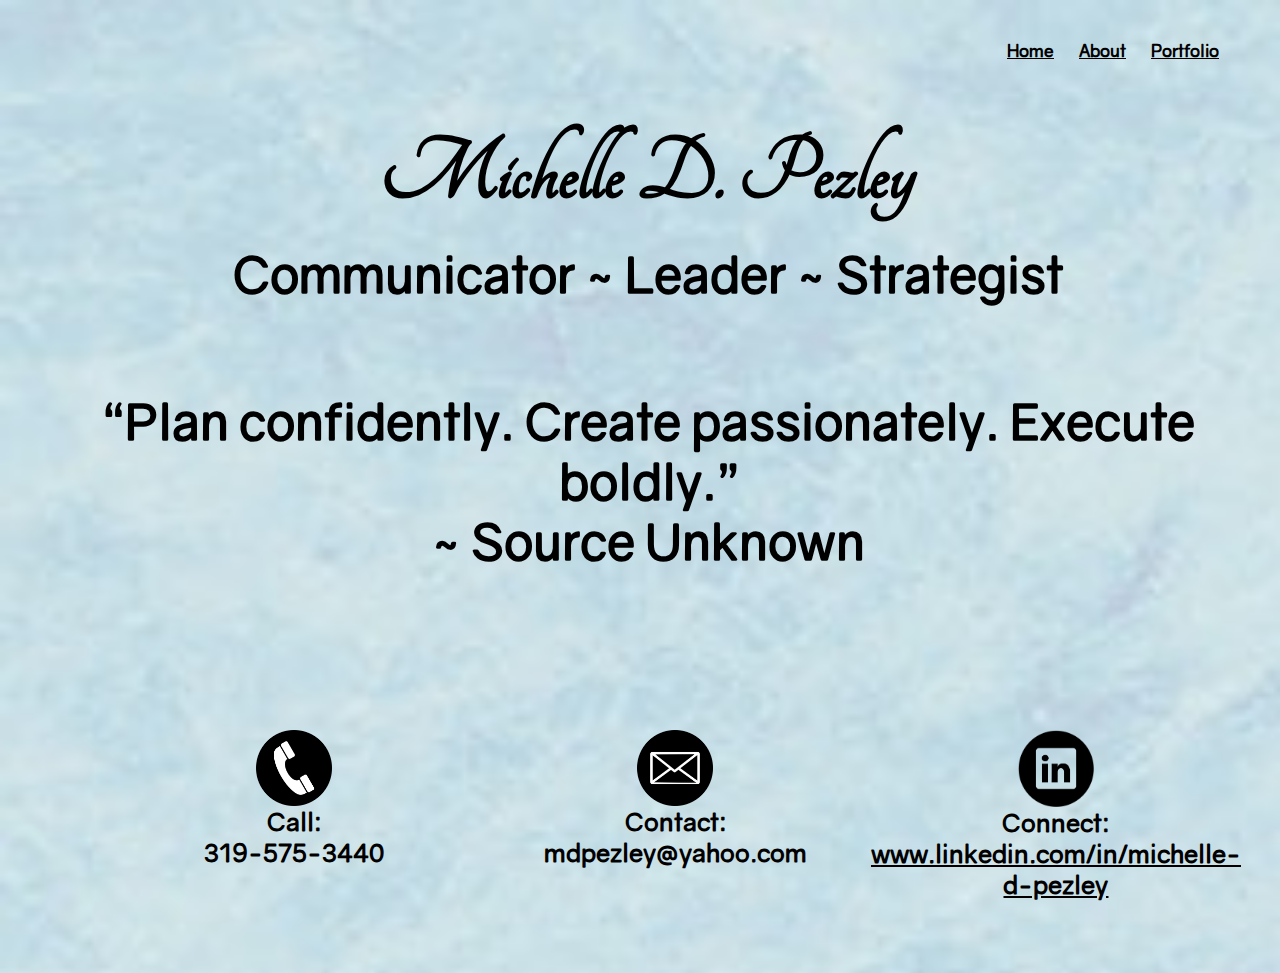
<file: index.html>
<!DOCTYPE html>
<html>
	<head>
		<meta name="viewport" content="width=device-width, initial-scale=1.0">
		<meta charset="utf-8">
		<link href="styles.css" rel="stylesheet">
		<title>Michelle D. Pezley</title>	
	</head>
	<body>
		<header>
			<h6>
				<a href="index.html" >Home</a> &emsp;
				<a href="about.html" >About</a> &emsp;
				<a href="portfolio.html" >Portfolio</a> &emsp;
			</h6>	
			<h1>
				<p>Michelle D. Pezley</p>
			</h1>
			<h2>
				<p> Communicator ~ Leader ~ Strategist </p>
			</h2>
		</header>
		<main>
			<h2>
				<p>“Plan confidently. Create passionately. Execute boldly.” <br> ~ Source Unknown </p>
			</h2>
			<h3>							
				<div class="contact">
					<div class="section1">
						<img src="phone.png"width="100" height="100" alt"IN" class="set2">
						<p>Call: </p>
						<p>319-575-3440</p>
					</div>
					<div class="section2">
						<img src="email.png" width="100" height="100" alt"IN" class="set2"> 
						<p>Contact: </p>
						<p> mdpezley@yahoo.com</p>
					</div>
					<div class="section3">
						<img src="linked.png" width="100" height="100" alt"IN" class="set2"> 
						<p> Connect: </p>
						<p><a href="https://www.linkedin.com/in/michelle-d-pezley" target="_blank">www.linkedin.com/in/michelle-d-pezley </a></p>
					</div>
				</div>
			</h3>
		</main>
	</body>
</html>
</file>
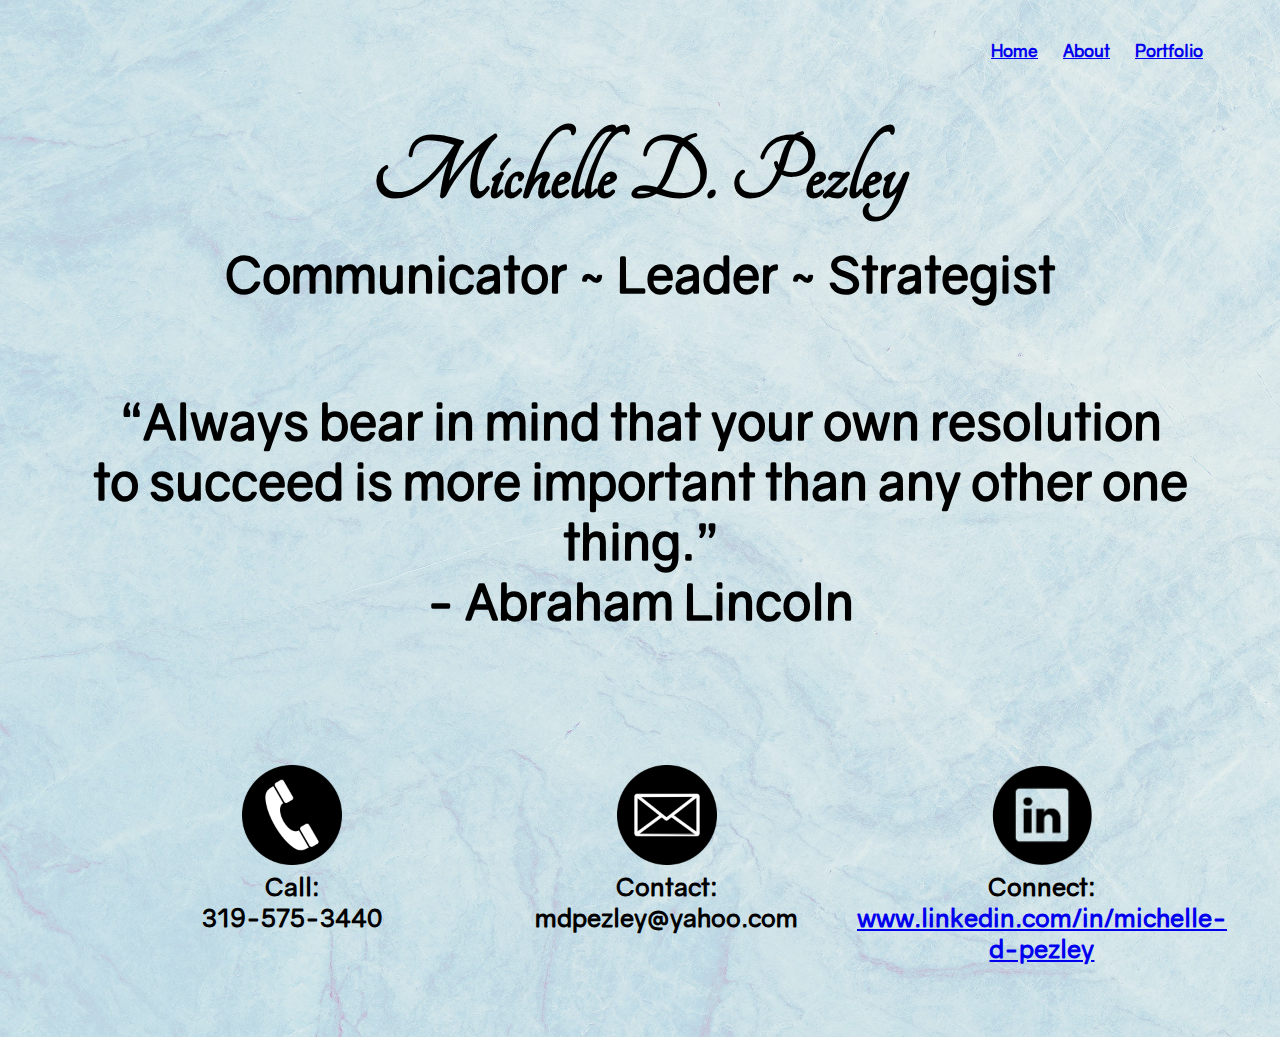
<file: New folder (2)/index.html>
<!DOCTYPE html>
<html>
	<head>
		<meta name="viewport" content="width=device-width, initial-scale=1.0">
		<meta charset="utf-8">
		<link href="styles.css" rel="stylesheet">
		<title>Michelle D. Pezley</title>	
	</head>
	<body>
		<header>
			<h6>
				<a href="index.html" >Home</a> &emsp;
				<a href="about.html" >About</a> &emsp;
				<a href="portfolio.html" >Portfolio</a> &emsp;
			</h6>	
			<h1>
				<p>Michelle D. Pezley</p>
			</h1>
			<h2>
				<p> Communicator ~ Leader ~ Strategist </p>
			</h2>
		</header>
		<main>
			<h2>
				<p>“Always bear in mind that your own resolution <br> to succeed is more important than any other one thing.” <br> - Abraham Lincoln </p>
			</h2>
			<h3>							
				<div class="contact">
					<div class="section1">
						<img src="phone.png"width="100" height="100" slt"IN">
						<p>Call: </p>
						<p>319-575-3440</p>
					</div>
					<div class="section2">
						<img src="email.png" width="100" height="100" slt"IN"> 
						<p>Contact: </p>
						<p> mdpezley@yahoo.com</p>
					</div>
					<div class="section3">
						<img src="linked.png" width="100" height="100" slt"IN"> 
						<p> Connect: </p>
						<p><a href="https://www.linkedin.com/in/michelle-d-pezley" target="_blank">www.linkedin.com/in/michelle-d-pezley </a></p>
					</div>
				</div>
			</h3>
		</main>
	</body>
</html>
</file>
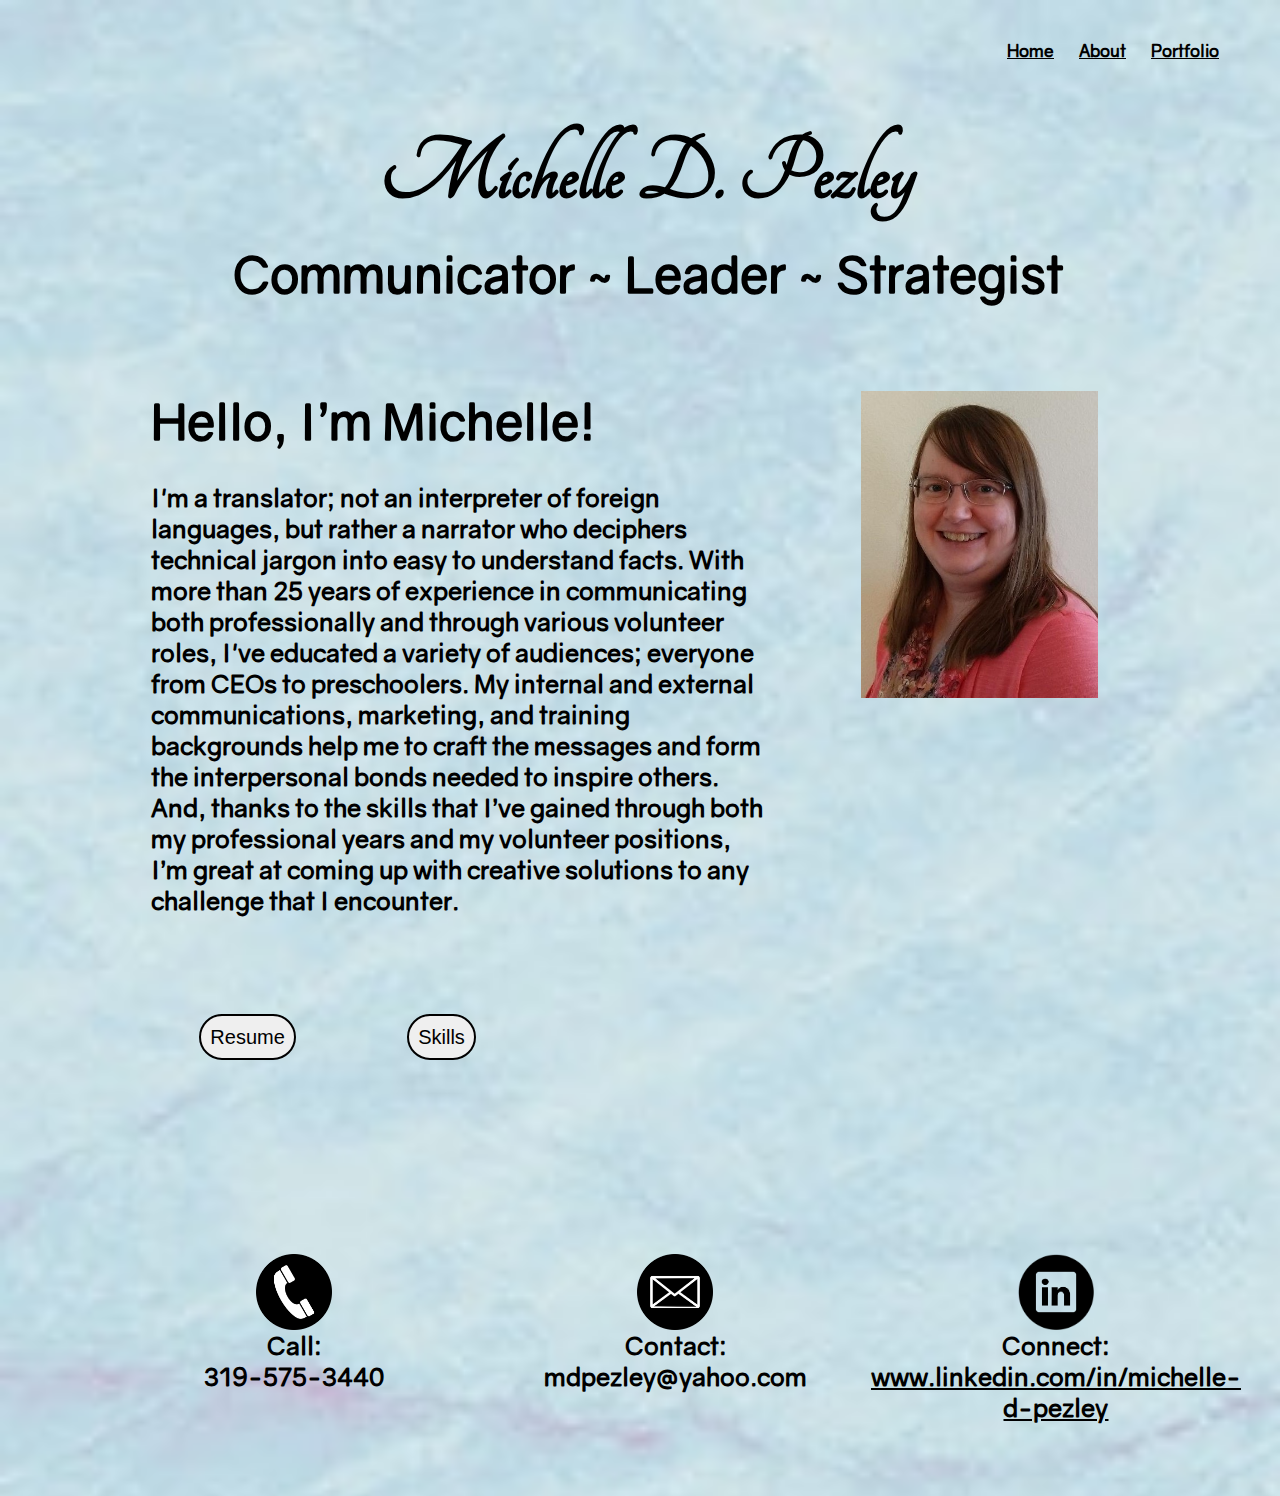
<file: about.html>
<!DOCTYPE html>
<html>
	<head>
		<meta name="viewport" content="width=device-width, initial-scale=1.0">
		<meta charset="utf-8">
		<link href="styles.css" rel="stylesheet">
		<title>Michelle D. Pezley About</title>
		
	</head>
	<body>
		<header>
			<h6>
			<a href="index.html" >Home</a> &emsp;
			<a href="about.html" >About</a> &emsp;
			<a href="portfolio.html" >Portfolio</a> &emsp;
			</h6>	
		<h1>
			<p>Michelle D. Pezley	</p>
		</h1>
		<h2>
			<p> Communicator ~ Leader ~ Strategist </p>
		</h2>
		</header>
		<main>
		<h5>
			<div class="contact2">
				<div class="section5">
					<h4>
						<p>Hello, I’m Michelle! </p> 
					</h4>
					<p> <br> I'm a translator; not an interpreter of foreign languages, but rather a narrator who deciphers technical jargon into easy to understand facts.  With more than 25 years of experience in communicating both professionally and through various volunteer roles, I've educated a variety of audiences; everyone from CEOs to preschoolers.  My internal and external communications, marketing, and training backgrounds help me to craft the messages and form the interpersonal bonds needed to inspire others.  And, thanks to the skills that I’ve gained through both my professional years and my volunteer positions, I’m great at coming up with creative solutions to any challenge that I encounter. </p>
					<br> 
					<div class="contact4">
						<div class="section8">
							<a href="resume.pdf" target="_blank"><button>Resume </button> </a>
							<br> <br>
						</div>
						<div class="section9">
							<a href="Skills.pdf" target="_blank"><button>Skills </button> </a>
						</div>
					</div>
				</div>
					<div class="section7">
						<img src="Michelle Pezley Photo.jpg" width="450"> 
					</div>
			</div>
		</h5>
		<h3>				
			<div class="contact">
				<div class="section1">
					<img src="phone.png"width="100" height="100" alt"IN" class="set2">
					<p>Call: </p>
					<p>319-575-3440</p>
				</div>
				<div class="section2">
					<img src="email.png" width="100" height="100" alt"IN" class="set2"> 
					<p>Contact: </p>
					<p> mdpezley@yahoo.com</p>
				</div>
				<div class="section3">
					<img src="linked.png" width="100" height="100" alt"IN" class="set2"> 
					<p> Connect: </p>
					<p><a href="https://www.linkedin.com/in/michelle-d-pezley" target="_blank">www.linkedin.com/in/michelle-d-pezley </a></p>
				</div>
			</div>
		</h3>
		</main>
	</body>
</html>
</file>
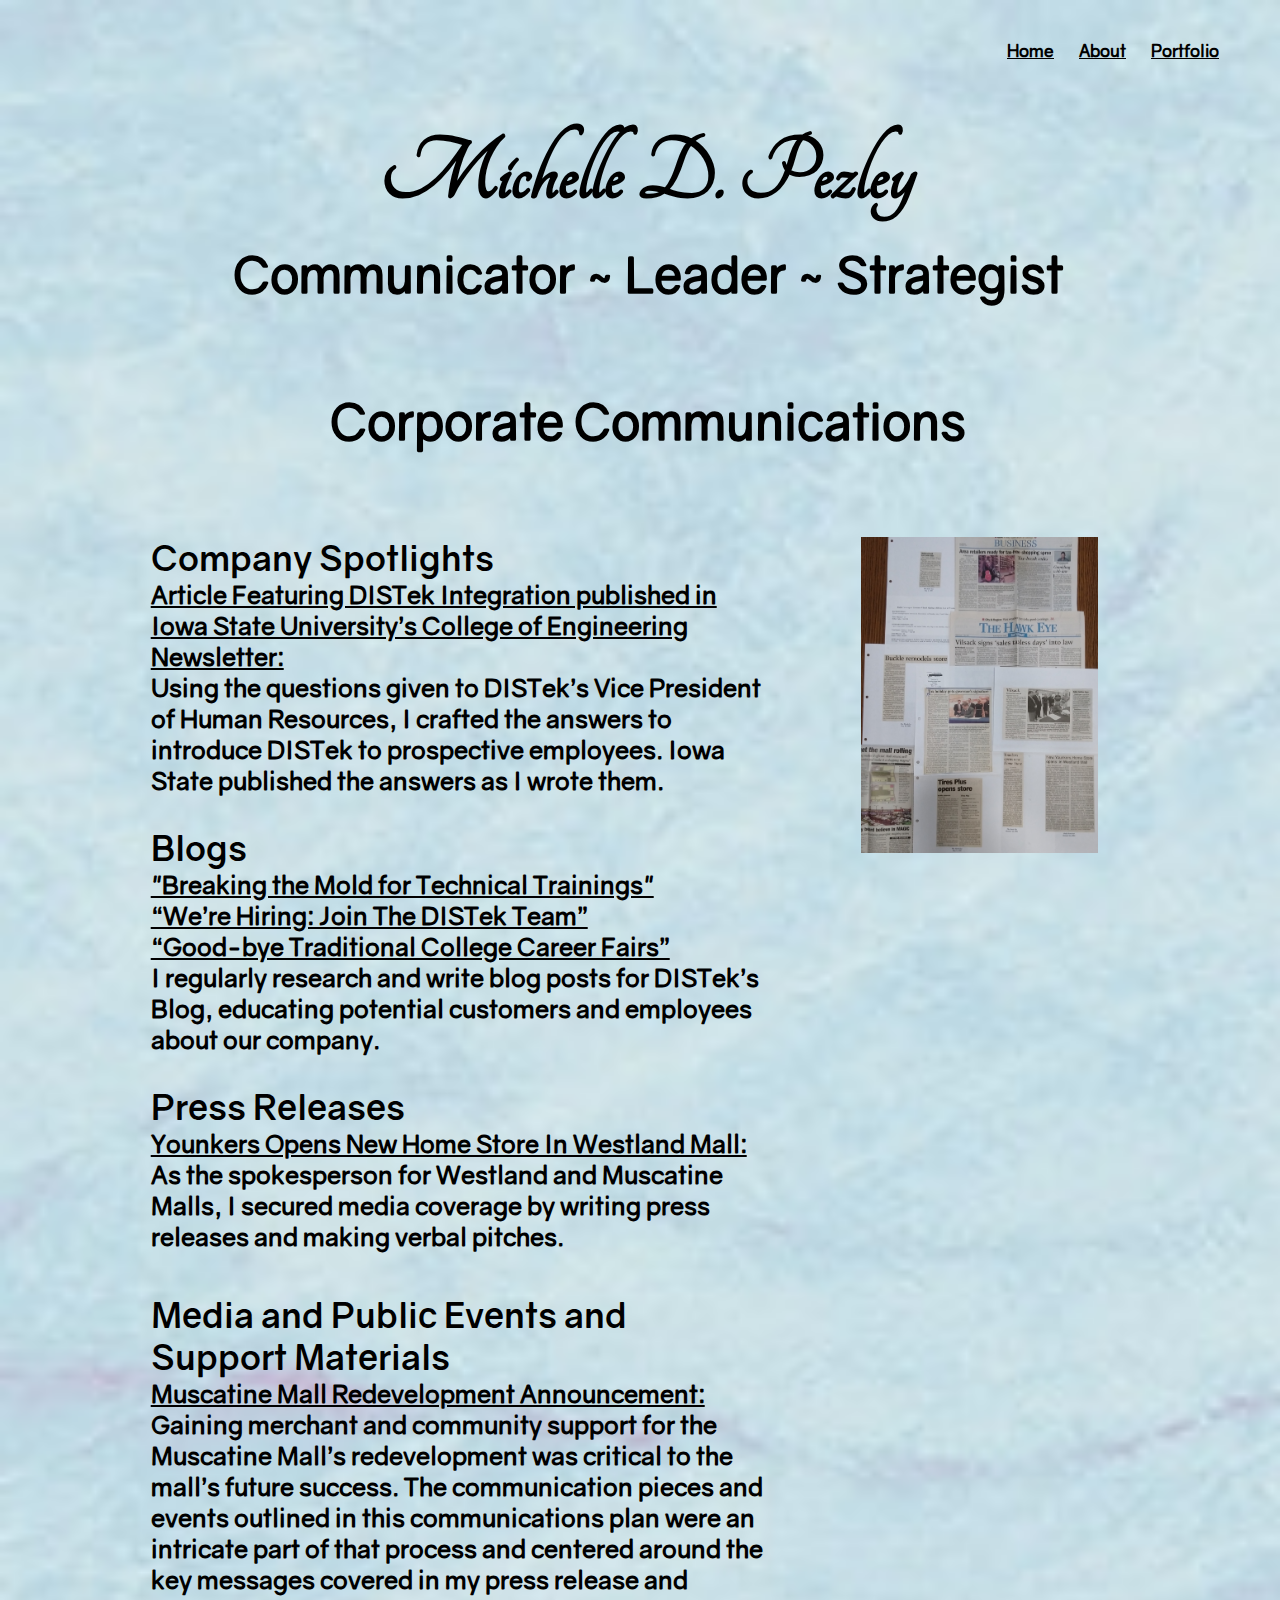
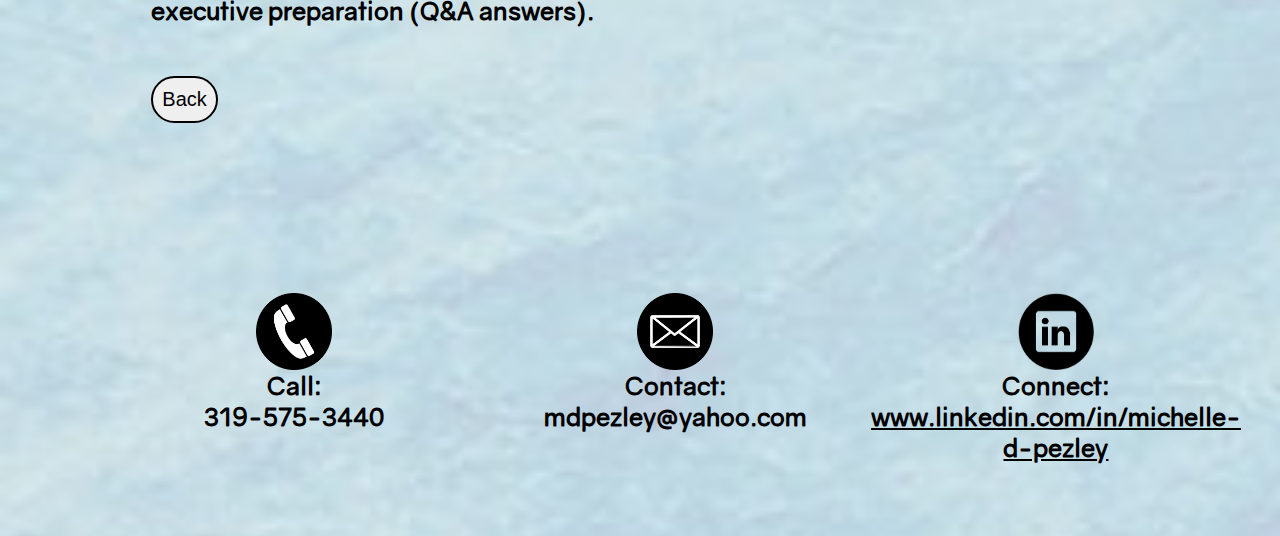
<file: corporate.html>
<!DOCTYPE html>
<html>
	<head>
		<meta name="viewport" content="width=device-width, initial-scale=1.0">
		<meta charset="utf-8">
		<link href="styles.css" rel="stylesheet">
		<title>Michelle D. Pezley</title>
	</head>
	<body>
		<header>
			<h6>
				<a href="index.html" >Home</a> &emsp;
				<a href="about.html" >About</a> &emsp;
				<a href="portfolio.html" >Portfolio</a> &emsp;
			</h6>	
		<h1>
			<p>Michelle D. Pezley	</p>
		</h1>
		<h2>
			<p> Communicator ~ Leader ~ Strategist </p>
		</h2>
		</header>
		<main>
							
			<h2>
				<p>Corporate Communications</p> 
			</h2>	
			<div class="contact2">
			<div class="section5">
			<h5> 
				<span class="note2">
					Company Spotlights
				</span>
				<p><a href="article for Iowa State.pdf" target="_blank"> Article Featuring DISTek Integration published in Iowa State University’s College of Engineering Newsletter: </a> <p>
				Using the questions given to DISTek’s Vice President of Human Resources, I crafted the answers to introduce DISTek to prospective employees.  Iowa State published the answers as I wrote them.
				<p><br>
				<span class="note2">
					Blogs
				</span>
				<p><a href="https://www.distek.com/blog/distek-u-110/" target="_blank">"Breaking the Mold for Technical Trainings"</a>
				<p>
				<a href="https://www.distek.com/blog/were-hiring/" target="_blank">“We’re Hiring: Join The DISTek Team”</a> <p>
				<a href="https://www.distek.com/blog/virtual-career-fairs/" target="_blank">“Good-bye Traditional College Career Fairs”</a> <p>
				I regularly research and write blog posts for DISTek’s Blog, educating potential customers and employees about our company.		
				<p><br>
				<span class="note2">
					Press Releases
				</span>
				<p><a href="Younkers.pdf" target="_blank">Younkers Opens New Home Store In Westland Mall:</a><br>
				As the spokesperson for Westland and Muscatine Malls, I secured media coverage by writing press releases and making verbal pitches.		
				<p>
				<span class="note2">
					<br>Media and Public Events and Support Materials
				</span>
				<p><a href="mall redevelopment announcement.pdf" target="_blank">Muscatine Mall Redevelopment Announcement:</a>
				<p>Gaining merchant and community support for the Muscatine Mall’s redevelopment was critical to the mall’s future success.  The communication pieces and events outlined in this communications plan were an intricate part of that process and centered around the key messages covered in my press release and executive preparation (Q&A answers).
				<p><br><a href="portfolio.html" ><button>Back </button></a>	 
				</p><br> 
			</h5>
			</div>
				<div class="section7">
					<img src="Corporate Communications 1.jpg" width="450" alt="IN"> 
				</div>
			</div>
		<h3>		
			<div class="contact">
				<div class="section1">
					<img src="phone.png"width="100" height="100" alt"IN" class="set2">
					<p>Call: </p>
					<p>319-575-3440</p>
				</div>
				<div class="section2">
					<img src="email.png" width="100" height="100" alt"IN" class="set2"> 
					<p>Contact: </p>
					<p> mdpezley@yahoo.com</p>
				</div>
				<div class="section3">
					<img src="linked.png" width="100" height="100" alt"IN" class="set2"> 
					<p> Connect: </p>
					<p><a href="https://www.linkedin.com/in/michelle-d-pezley" target="_blank">www.linkedin.com/in/michelle-d-pezley </a></p>
				</div>
			</div>
		</h3>
		</main>
	</body>
</html>
</file>
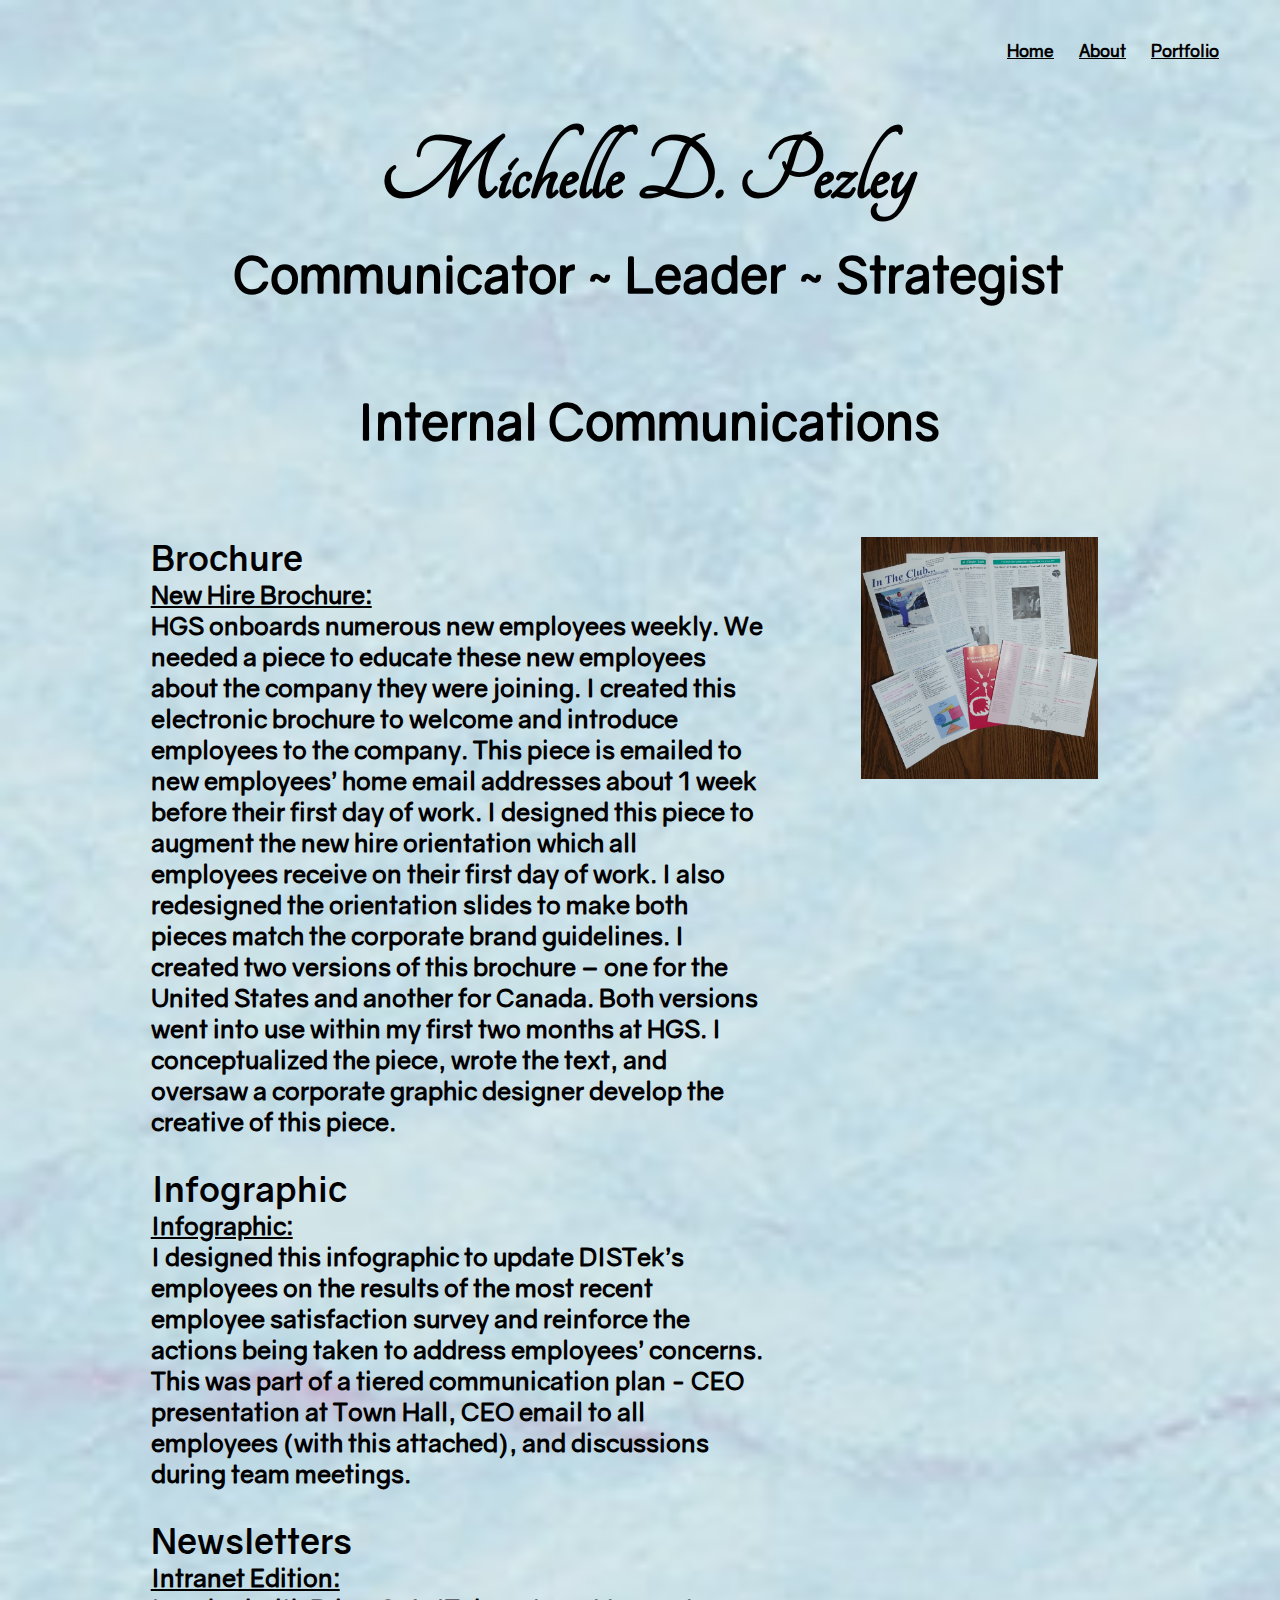
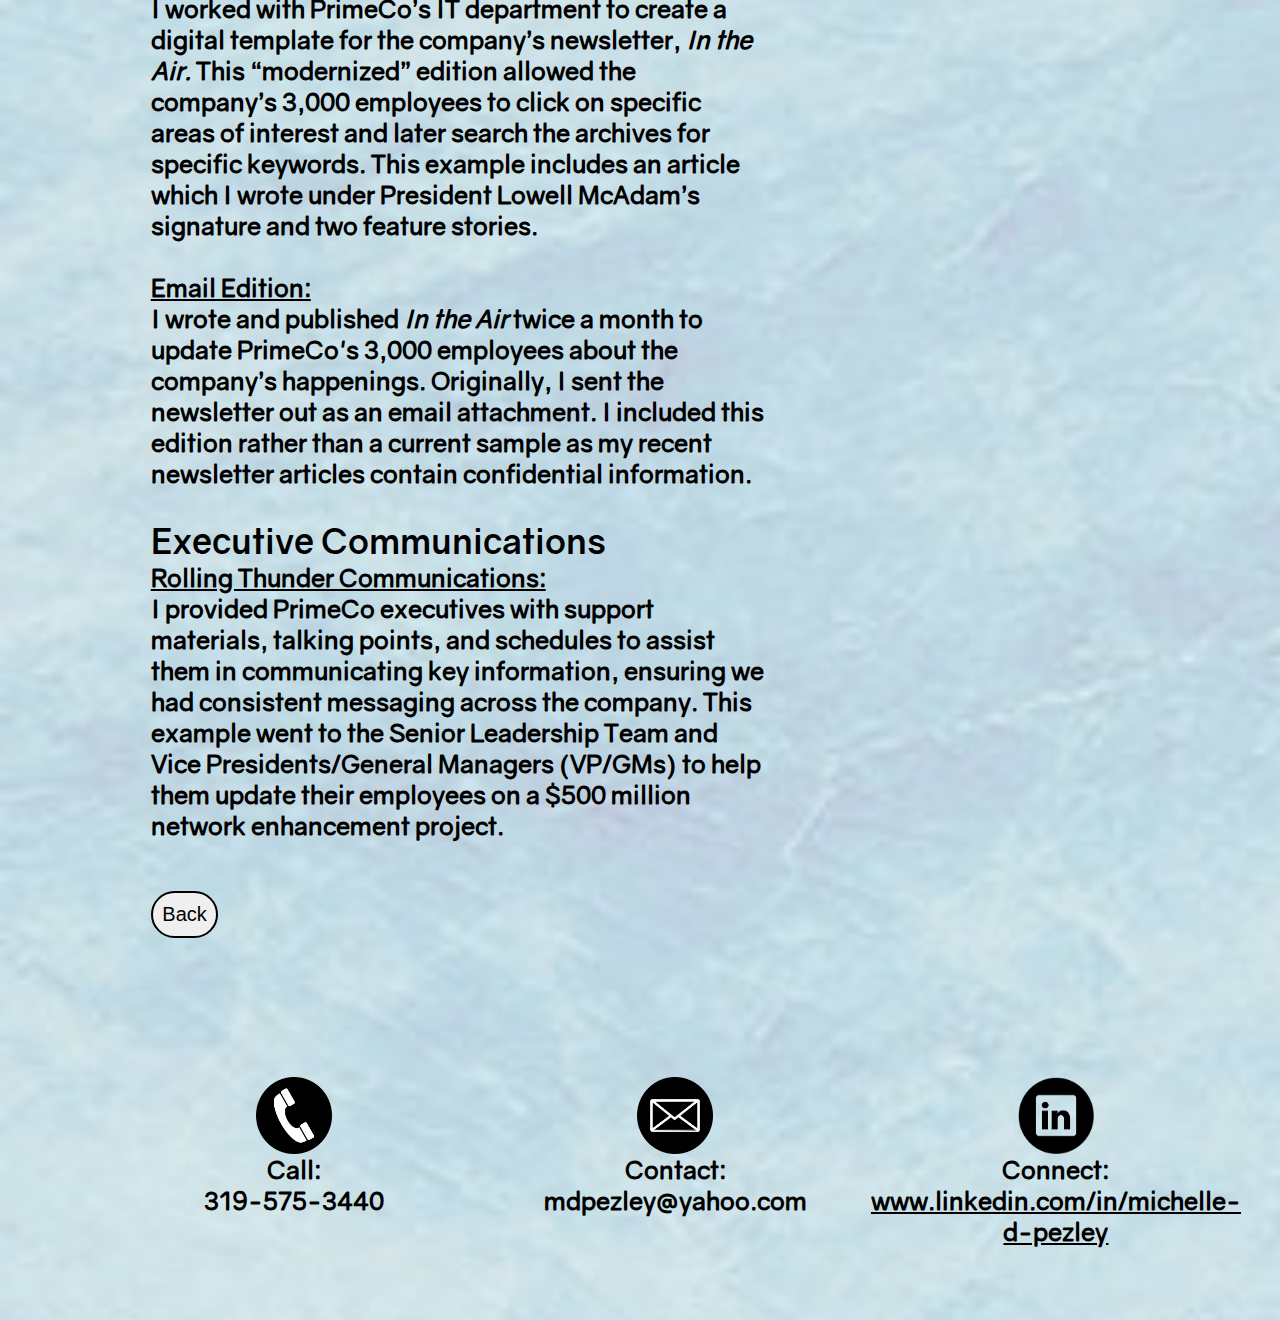
<file: internal.html>
<!DOCTYPE html>
<html>
	<head>
		<meta name="viewport" content="width=device-width, initial-scale=1.0">
		<meta charset="utf-8">
		<link href="styles.css" rel="stylesheet">
		<title>Michelle D. Pezley</title>
	</head>
	<body>
		<header>
			<h6>
				<a href="index.html" >Home</a> &emsp;
				<a href="about.html" >About</a> &emsp;
				<a href="portfolio.html" >Portfolio</a> &emsp;
			</h6>	
			<h1>
				<p>Michelle D. Pezley	</p>
			</h1>
			<h2>
				<p> Communicator ~ Leader ~ Strategist </p>
			</h2>
		</header>
		<main>
			<h2>
				Internal Communications
			</h2>
			<div class="contact2">
			<div class="section5">
			<h5>
				<span class="note2">Brochure</span>
				<p><a href="New Joiner Brochure.pdf" target="_blank">New Hire Brochure:</a><br>
				HGS onboards numerous new employees weekly. We needed a piece to educate these new employees about the company they were joining. I created this electronic brochure to welcome and introduce employees to the company. This piece is emailed to new employees’ home email addresses about 1 week before their first day of work. I designed this piece to augment the new hire orientation which all employees receive on their first day of work. I also redesigned the orientation slides to make both pieces match the corporate brand guidelines. I created two versions of this brochure – one for the United States and another for Canada. Both versions went into use within my first two months at HGS. I conceptualized the piece, wrote the text, and oversaw a corporate graphic designer develop the creative of this piece.</p><br>
				<span class="note2">Infographic</span>
				<p><a href="Infographic.pdf" target="_blank">Infographic:</a><br>
				I designed this infographic to update DISTek’s employees on the results of the most recent employee satisfaction survey and reinforce the actions being taken to address employees’ concerns. This was part of a tiered communication plan - CEO presentation at Town Hall, CEO email to all employees (with this attached), and discussions during team meetings.</p><br>
				<span class="note2">Newsletters</span>
				<br>
				<p><a href="In the Air sample.pdf" target="_blank">Intranet Edition:</a></p><p>
					I worked with PrimeCo’s IT department to create a digital template for the company’s newsletter, <i>In the Air.</i>  This “modernized” edition allowed the company’s 3,000 employees to click on specific areas of interest and later search the archives for specific keywords.  This example includes an article which I wrote under President Lowell McAdam’s signature and two feature stories.
				</p><br>
					<a href="newsletter sample.pdf" target="_blank">Email Edition:</a>  <p> 
					I wrote and published <i>In the Air </i>  twice a month to update PrimeCo's 3,000 employees about the company’s happenings.  Originally, I sent the newsletter out as an email attachment.  I included this edition rather than a current sample as my recent newsletter articles contain confidential information.</p>
					<p><br>
				<span class="note2">
					Executive Communications<br></p>
				</span>
					<a href="Rolling Thunder.pdf" target="_blank">Rolling Thunder Communications:</a> <p>
					I provided PrimeCo executives with support materials, talking points, and schedules to assist them in communicating key information, ensuring we had consistent messaging across the company.  This example went to the Senior Leadership Team and Vice Presidents/General Managers (VP/GMs) to help them update their employees on a $500 million network enhancement project.</p>
				<br><a href="portfolio.html" ><button>Back </button></a>	
			</div>
					<div class="section7">
						<img src="employee comm.jpg" width="450" alt"IN"> 
					</div>
			</div>
			</h5>
			<h3>
				<div class="contact">
					<div class="section1">
						<img src="phone.png"width="100" height="100" alt"IN" class="set2">
						<p>Call: </p>
						<p>319-575-3440</p>
					</div>
					<div class="section2">
						<img src="email.png" width="100" height="100" alt"IN" class="set2"> 
						<p>Contact: </p>
						<p> mdpezley@yahoo.com</p>
					</div>
					<div class="section3">
						<img src="linked.png" width="100" height="100" alt"IN" class="set2"> 
						<p> Connect: </p>
						<p><a href="https://www.linkedin.com/in/michelle-d-pezley" target="_blank">www.linkedin.com/in/michelle-d-pezley </a></p>
					</div>
				</div>
			</h3>
		</main>
	</body>
</html>
</file>
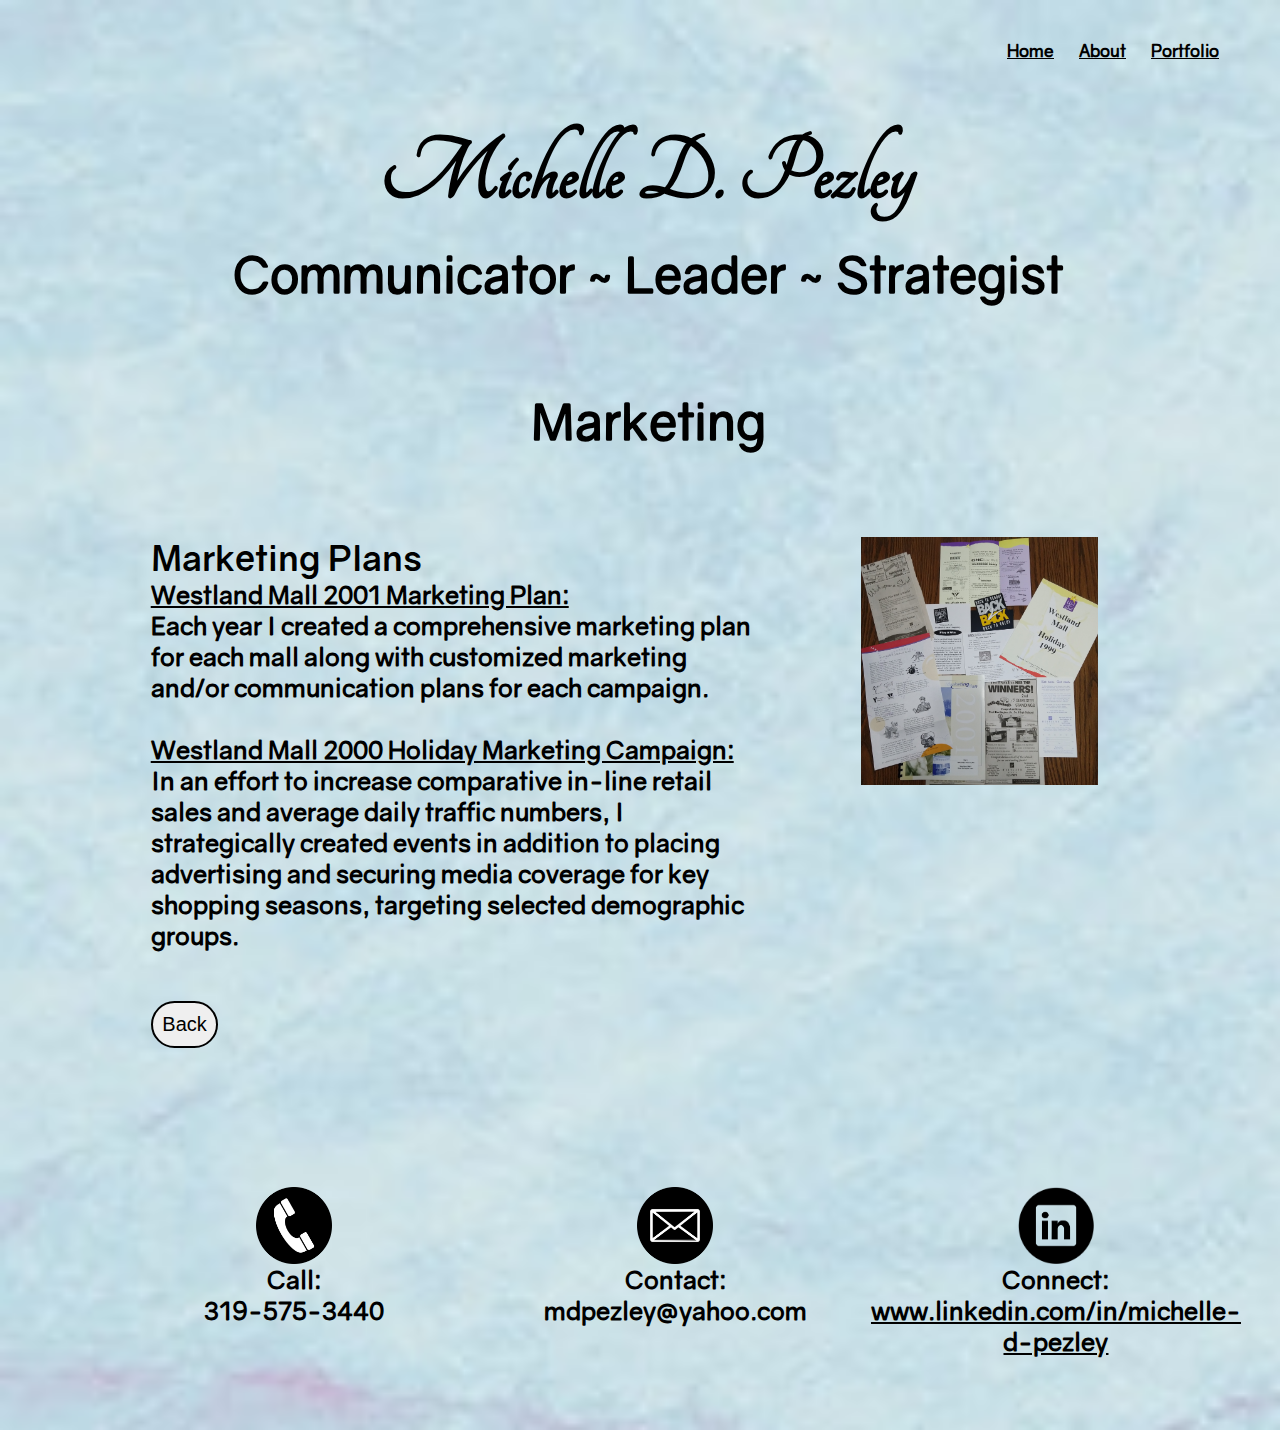
<file: marketing.html>
<!DOCTYPE html>
<html>
	<head>
		<meta name="viewport" content="width=device-width, initial-scale=1.0">
		<meta charset="utf-8">
		<link href="styles.css" rel="stylesheet">
		<title>Michelle D. Pezley</title>
	</head>
	<body>
		<header>
			<h6>
				<a href="index.html" >Home</a> &emsp;
				<a href="about.html" >About</a> &emsp;
				<a href="portfolio.html" >Portfolio</a> &emsp;
			</h6>	
			<h1>
				<p>Michelle D. Pezley	</p>
			</h1>
			<h2>
				<p> Communicator ~ Leader ~ Strategist </p>
			</h2>
		</header>
		<main>
			<h2>
				Marketing
			</h2>
				<div class="contact2">
				<div class="section5">
					<p>
						<h5>
							<span class="note2">
								Marketing Plans
							</span><p>
							<a href="marketing plan.pdf" target="_blank">Westland Mall 2001 Marketing Plan:</a><p> 
							Each year I created a comprehensive marketing plan for each mall along with customized marketing and/or communication plans for each campaign.
							<p><br><a href="Holiday 2000 Marketing Plan.pdf" target="_blank">Westland Mall 2000 Holiday Marketing Campaign:</a><p> 
							In an effort to increase comparative in-line retail sales and average daily traffic numbers, I strategically created events in addition to placing advertising and securing media coverage for key shopping seasons, targeting selected demographic groups.<p>
							<br><a href="portfolio.html" ><button>Back </button></a>
					</p>
						</h5>	
				</div>
					<div class="section7">
						<img src="marketing.jpg" width="450" alt"IN"> 
					</div>
				</div>
		<h3>	
			<div class="contact">
				<div class="section1">
					<img src="phone.png"width="100" height="100" alt"IN" class="set2">
					<p>Call: </p>
					<p>319-575-3440</p>
				</div>
				<div class="section2">
					<img src="email.png" width="100" height="100" alt"IN" class="set2"> 
					<p>Contact: </p>
					<p> mdpezley@yahoo.com</p>
				</div>
				<div class="section3">
					<img src="linked.png" width="100" height="100" alt"IN" class="set2"> 
					<p> Connect: </p>
					<p><a href="https://www.linkedin.com/in/michelle-d-pezley" target="_blank">www.linkedin.com/in/michelle-d-pezley </a></p>
				</div>
			</div>
		</h3>
		</main>
	</body>
</html>
</file>
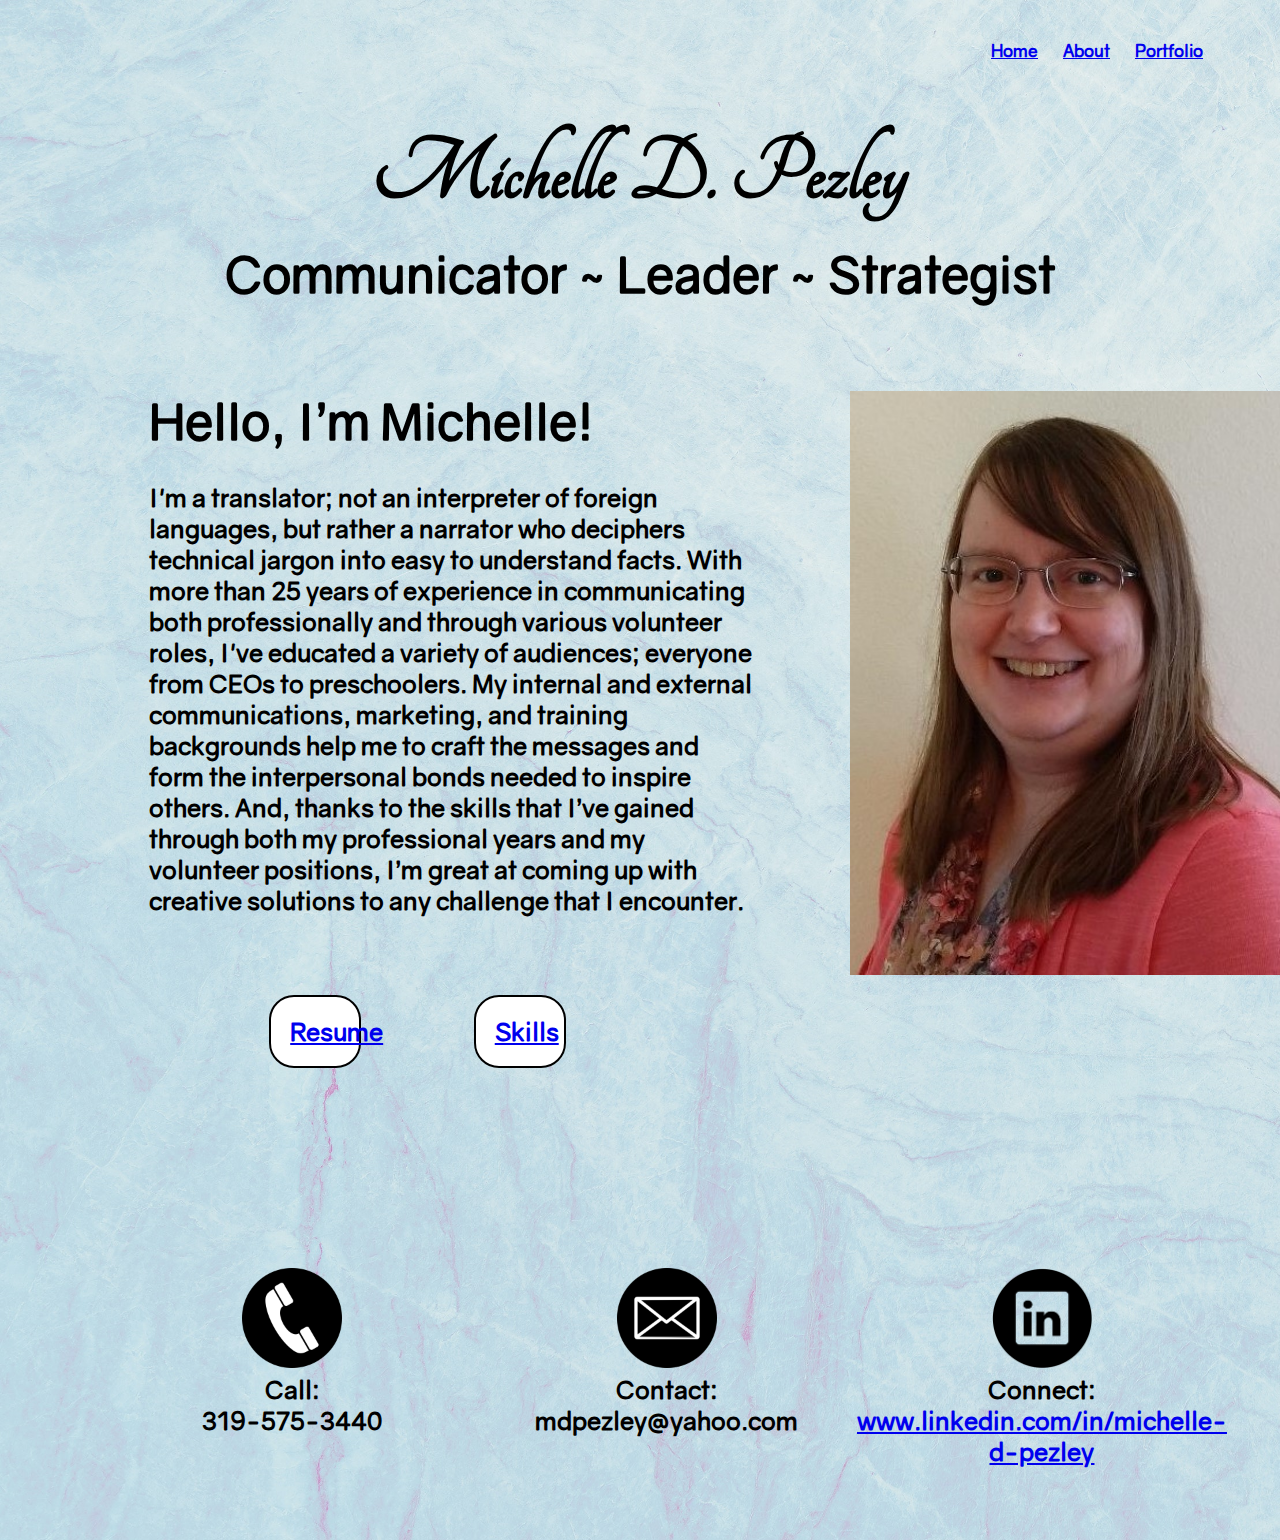
<file: New folder (2)/about.html>
<!DOCTYPE html>
<html>
	<head>
		<meta name="viewport" content="width=device-width, initial-scale=1.0">
		<meta charset="utf-8">
		<link href="styles.css" rel="stylesheet">
		<title>Michelle D. Pezley About</title>
		
	</head>
	<body>
		<header>
			<h6>
			<a href="index.html" >Home</a> &emsp;
			<a href="about.html" >About</a> &emsp;
			<a href="portfolio.html" >Portfolio</a> &emsp;
			</h6>	
		<h1>
			<p>Michelle D. Pezley	</p>
		</h1>
		<h2>
			<p> Communicator ~ Leader ~ Strategist </p>
		</h2>
		</header>
		<main>
		<h5>
			<div class="contact2">
				<div class="section5">
					<h4>
						<p>Hello, I’m Michelle! </p> 
					</h4>
					<p> <br> I'm a translator; not an interpreter of foreign languages, but rather a narrator who deciphers technical jargon into easy to understand facts.  With more than 25 years of experience in communicating both professionally and through various volunteer roles, I've educated a variety of audiences; everyone from CEOs to preschoolers.  My internal and external communications, marketing, and training backgrounds help me to craft the messages and form the interpersonal bonds needed to inspire others.  And, thanks to the skills that I’ve gained through both my professional years and my volunteer positions, I’m great at coming up with creative solutions to any challenge that I encounter. </p>
					<br> 
					<div class="contact4">
						<div class="section8">
							<div class="button1">
								<a href="resume.pdf" target="_blank">Resume</a> 
							</div><br> <br>
						</div>
						<div class="section9">
							<div class="button1">
								<a href="Skills.pdf" target="_blank" >Skills</a>
							</div>
						</div>
					</div>
				</div>
					<div class="section7">
						<img src="Michelle Pezley Photo.jpg" width="450"> 
					</div>
			</div>
		</h5>
		<h3>				
			<div class="contact">
				<div class="section1">
					<img src="phone.png"width="100" height="100" slt"IN">
					<p>Call: </p>
					<p>319-575-3440</p>
				</div>
				<div class="section2">
					<img src="email.png" width="100" height="100" slt"IN"> 
					<p>Contact: </p>
					<p> mdpezley@yahoo.com</p>
				</div>
				<div class="section3">
					<img src="linked.png" width="100" height="100" slt"IN"> 
					<p> Connect: </p>
					<p><a href="https://www.linkedin.com/in/michelle-d-pezley" target="_blank">www.linkedin.com/in/michelle-d-pezley </a></p>
				</div>
			</div>
		</h3>
		</main>
	</body>
</html>
</file>
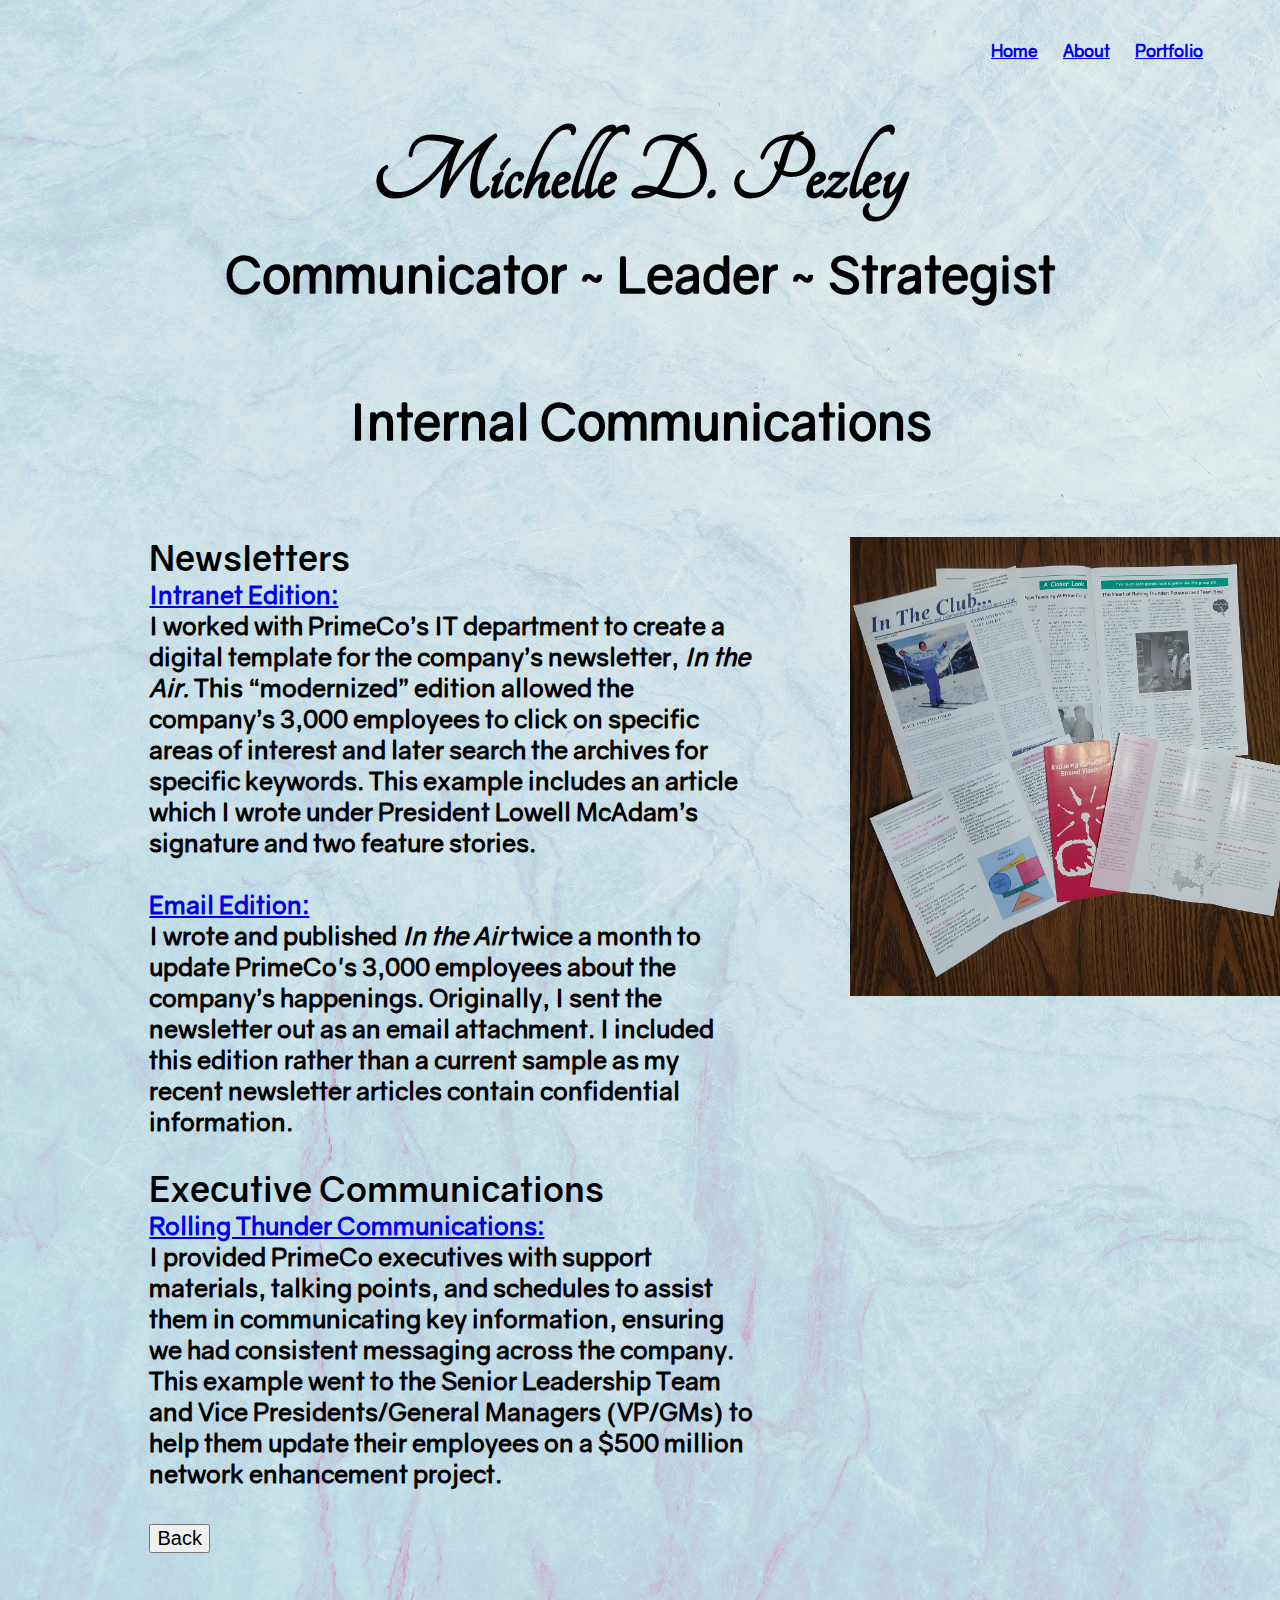
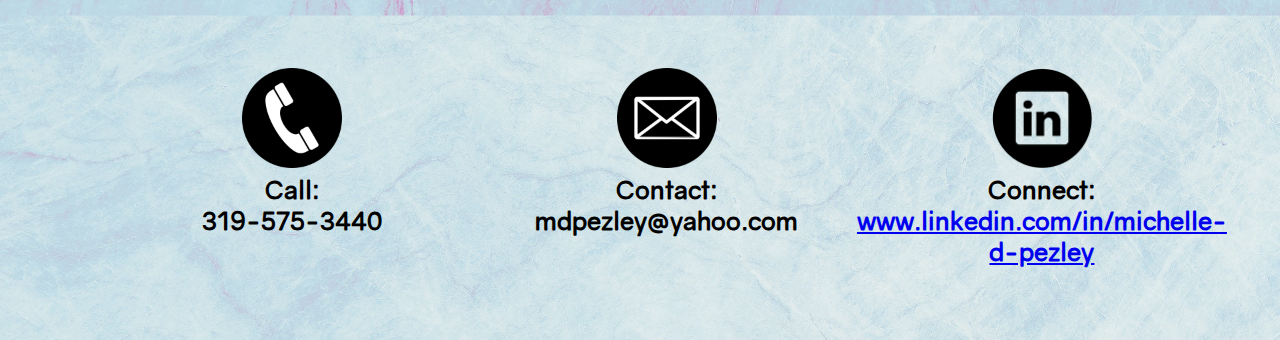
<file: New folder (2)/internal.html>
<!DOCTYPE html>
<html>
	<head>
		<meta name="viewport" content="width=device-width, initial-scale=1.0">
		<meta charset="utf-8">
		<link href="styles.css" rel="stylesheet">
		<title>Michelle D. Pezley</title>
	</head>
	<body>
		<header>
			<h6>
				<a href="index.html" >Home</a> &emsp;
				<a href="about.html" >About</a> &emsp;
				<a href="portfolio.html" >Portfolio</a> &emsp;
			</h6>	
			<h1>
				<p>Michelle D. Pezley	</p>
			</h1>
			<h2>
				<p> Communicator ~ Leader ~ Strategist </p>
			</h2>
		</header>
		<main>
			<h2>
				Internal Communications
			</h2>
			<div class="contact2">
			<div class="section5">
			<h5>
				<span class="note2">Newsletters</span>
				<p><a href="In the Air sample.pdf" target="_blank">Intranet Edition:</a></p><p>
					I worked with PrimeCo’s IT department to create a digital template for the company’s newsletter, <i>In the Air.</i>  This “modernized” edition allowed the company’s 3,000 employees to click on specific areas of interest and later search the archives for specific keywords.  This example includes an article which I wrote under President Lowell McAdam’s signature and two feature stories.
				</p><br>
					<a href="newsletter sample.pdf" target="_blank">Email Edition:</a>  <p> 
					I wrote and published <i>In the Air </i>  twice a month to update PrimeCo's 3,000 employees about the company’s happenings.  Originally, I sent the newsletter out as an email attachment.  I included this edition rather than a current sample as my recent newsletter articles contain confidential information.</p>
					<p><br>
				<span class="note2">
					Executive Communications<br></p>
				</span>
					<a href="Rolling Thunder.pdf" target="_blank">Rolling Thunder Communications:</a> <p>
					I provided PrimeCo executives with support materials, talking points, and schedules to assist them in communicating key information, ensuring we had consistent messaging across the company.  This example went to the Senior Leadership Team and Vice Presidents/General Managers (VP/GMs) to help them update their employees on a $500 million network enhancement project.</p>
				<br><a href="portfolio.html" ><button>Back </button></a>	
			</div>
					<div class="section7">
						<img src="employee comm.jpg" width="450" slt"IN"> 
					</div>
			</div>
			</h5>
			<h3>
				<div class="contact">
					<div class="section1">
						<img src="phone.png"width="100" height="100" slt"IN">
						<p>Call: </p>
						<p>319-575-3440</p>
					</div>
					<div class="section2">
						<img src="email.png" width="100" height="100" slt"IN"> 
						<p>Contact: </p>
						<p> mdpezley@yahoo.com</p>
					</div>
					<div class="section3">
						<img src="linked.png" width="100" height="100" slt"IN"> 
						<p> Connect: </p>
						<p><a href="https://www.linkedin.com/in/michelle-d-pezley" target="_blank">www.linkedin.com/in/michelle-d-pezley </a></p>
					</div>
				</div>
			</h3>
		</main>
	</body>
</html>
</file>
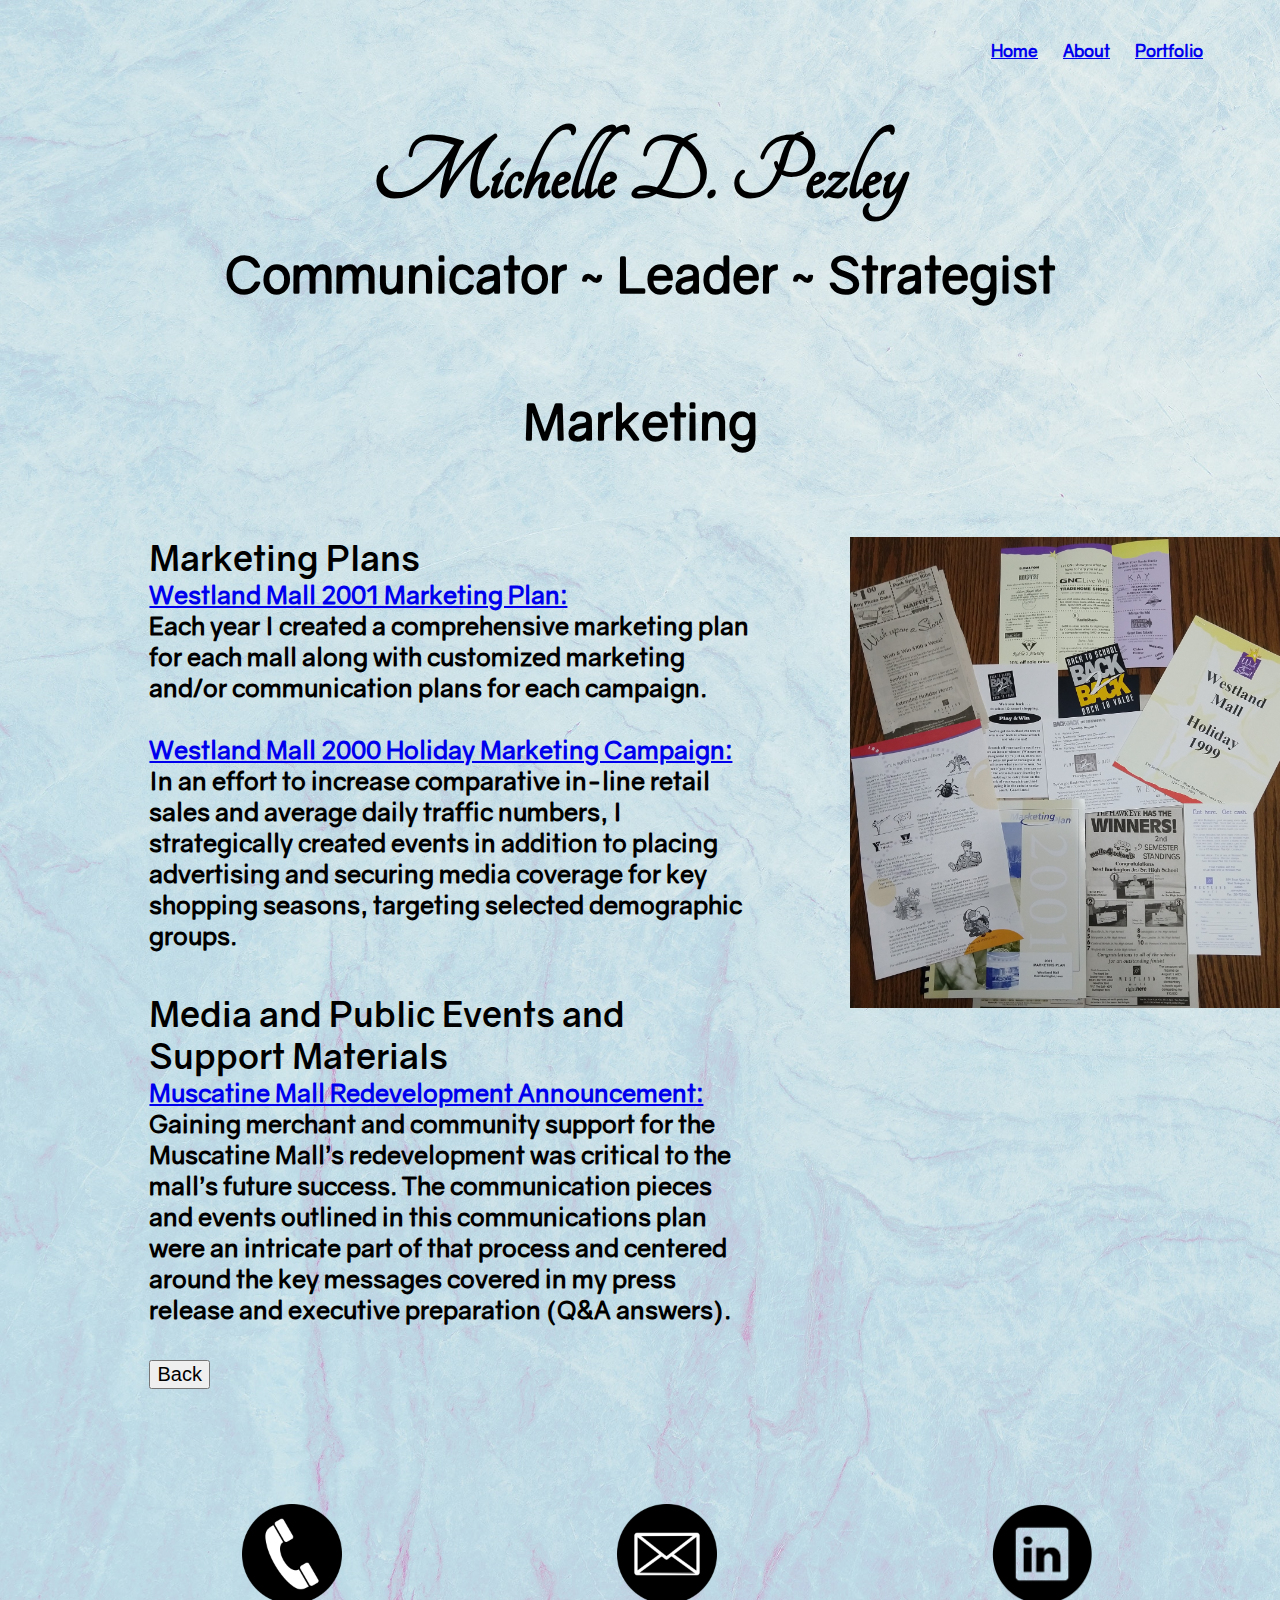
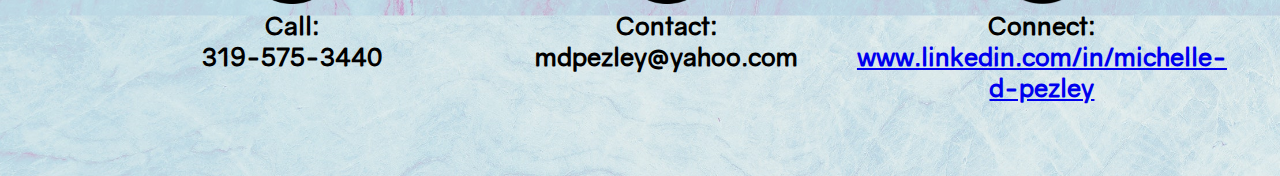
<file: New folder (2)/marketing.html>
<!DOCTYPE html>
<html>
	<head>
		<meta name="viewport" content="width=device-width, initial-scale=1.0">
		<meta charset="utf-8">
		<link href="styles.css" rel="stylesheet">
		<title>Michelle D. Pezley</title>
	</head>
	<body>
		<header>
			<h6>
				<a href="index.html" >Home</a> &emsp;
				<a href="about.html" >About</a> &emsp;
				<a href="portfolio.html" >Portfolio</a> &emsp;
			</h6>	
			<h1>
				<p>Michelle D. Pezley	</p>
			</h1>
			<h2>
				<p> Communicator ~ Leader ~ Strategist </p>
			</h2>
		</header>
		<main>
			<h2>
				Marketing
			</h2>
				<div class="contact2">
				<div class="section5">
					<p>
						<h5>
							<span class="note2">
								Marketing Plans
							</span><p>
							<a href="marketing plan.pdf" target="_blank">Westland Mall 2001 Marketing Plan:</a><p> 
							Each year I created a comprehensive marketing plan for each mall along with customized marketing and/or communication plans for each campaign.
							<p><br><a href="Holiday 2000 Marketing Plan.pdf" target="_blank">Westland Mall 2000 Holiday Marketing Campaign:</a><p> 
							In an effort to increase comparative in-line retail sales and average daily traffic numbers, I strategically created events in addition to placing advertising and securing media coverage for key shopping seasons, targeting selected demographic groups.<p>
							<span class="note2">
								<br>Media and Public Events and Support Materials
							</span>
							<p><a href="mall redevelopment announcement.pdf" target="_blank">Muscatine Mall Redevelopment Announcement:</a>
							<p>Gaining merchant and community support for the Muscatine Mall’s redevelopment was critical to the mall’s future success.  The communication pieces and events outlined in this communications plan were an intricate part of that process and centered around the key messages covered in my press release and executive preparation (Q&A answers).
							<p><br><a href="portfolio.html" ><button>Back </button></a>
					</p>
						</h5>	
				</div>
					<div class="section7">
						<img src="marketing.jpg" width="450" slt"IN"> 
					</div>
				</div>
		<h3>	
			<div class="contact">
				<div class="section1">
					<img src="phone.png"width="100" height="100" slt"IN">
					<p>Call: </p>
					<p>319-575-3440</p>
				</div>
				<div class="section2">
					<img src="email.png" width="100" height="100" slt"IN"> 
					<p>Contact: </p>
					<p> mdpezley@yahoo.com</p>
				</div>
				<div class="section3">
					<img src="linked.png" width="100" height="100" slt"IN"> 
					<p> Connect: </p>
					<p><a href="https://www.linkedin.com/in/michelle-d-pezley" target="_blank">www.linkedin.com/in/michelle-d-pezley </a></p>
				</div>
			</div>
		</h3>
		</main>
	</body>
</html>
</file>
<file: styles.css>
@font-face {
	font-family: tan;
	src: url("Tangerine_Regular.ttf");
}
@font-face {
	font-family: gra;
	src: url("Gravity-Regular.otf");
}
@font-face {
	font-family: bgra;
	src: url("Gravity-Bold.otf");
}
body{
	width: 100%;
}	
html{
	background-image: url(pexels-scott-webb-3255761.jpg);
	background-size: 25000px;
	padding-left: 0.5in;
	padding-right: 0.5in;
}	
h1{
	text-align: center;
	font-family:tan;
	font-size:55px;
	padding-left: 0.5in;
	padding-right: 0.5in;
	margin-bottom: 0;
}
h2{
	text-align: center;
	font-family:gra;
	font-size:30px;
	margin-top: 0.2in;
	margin-bottom: 0.9in;
}
h3{
	text-align: center;
	font-family:gra;
	font-size:20px;
}
h4{
	text-align: left;
	font-family:gra;
	font-size:50px;
	
	margin-top: 0in;
	margin-bottom: 0;
}
h5{
	text-align: left;
	font-family:gra;
	font-size:20px;
	
	
	margin-top: 0px;
}
h6{
	font-size: 17px;
	font-family: gra;
	text-align: right;
}	


.note2 {
	font-size: 25px;
	font-family: bgra;
	text-align: left;
}	
p{
	margin-bottom:0;
	margin-top:0;
}
a{
	color: black;
}


a:visited{
	color: black;
}
a:hover {
	color: blue;
	font-weight: bold;
}

div.section1{	grid-area: section1; }
div.section2{	grid-area: section2; }
div.section3{	grid-area: section3; }


div.contact{
	padding: 0.5in;
	display: grid;
	grid-template-columns: 100%;
	grid-template-areas: 
		"section1" 
		"section2" 
		"section3"
}

div.section4{	grid-area: section4; }
div.section5{	grid-area: section5; }
div.section6{	grid-area: section6; }
div.section7{	grid-area: section7; }

div.contact2{
	
	display: grid;
	grid-template-columns: 100%;
	grid-template-areas: 
		"section4" 
		"section5" 
		"section6"
		"section7"
}
button{
	font-size:20px;
	border: black solid 2pt;
	border-radius: 25px;
	padding: 0.10in;
	margin-top: 0.2in;
}	
div.button1{
	background-color: white;
	text-align: center;
	padding: 0.2in;
	margin-left: 35%;
	margin-right: 20%;
	border: black solid 2pt;
	border-radius: 25px;
}
	
div.button2{
	background-color: white;
	text-align: center;
	padding: 0.25in;
	margin-left: 47%;
	margin-right: 47%;
	border: black solid 2pt;
	border-radius: 25px;
	float: left;
}

div.home, div.about, div.portfolio{
	background-color: white;
	text-align: center;
	padding: 0.25in;
	margin-left: 40%;
	margin-right: 40%;
	border: black solid 2pt;
	border-radius: 25px;
	float: left;
}

div.home{	grid-area: home; }
div.about{	grid-area: about; }
div.portfolio{	grid-area: portfolio; }

div.name{
	
	display: grid;
	grid-template-columns: 33% 33% 33%;
	grid-template-areas: 
		"home about portfolio"
}

button{
	font-size:20px;
	
}	
div.section8{	grid-area: section8; }
div.section9{	grid-area: section9; }
div.contact4{
	padding: .5in;
	display: grid;
	grid-template-columns: 100% ;
	grid-template-areas: 
		"section8" 
		"section9"
}
.note {
	margin-top: 1in;
}
img{
	width: 90%;
}
img.set1{
	width: 100%;
	height: auto;
	margin-top: 25px;
	margin-left:0px;
}
img.set2{
	width: 20%;
	height: auto;
	margin-top: 25px;
}


@media screen and (min-width: 675px){
html{
	background-image: url(pexels-scott-webb-3255761.jpg);
	background-size: 25000px;
	padding-left: 0.5in;
	padding-right: 0.5in;
}	
h1{
	text-align: center;
	font-family:tan;
	font-size:60px;
	padding-left: 0.5in;
	padding-right: 0.5in;
	margin-bottom: 0;
}
h2{
	text-align: center;
	font-family:gra;
	font-size:30px;
	margin-top: 0.2in;
	margin-bottom: 0.9in;
}
h3{
	text-align: center;
	font-family:gra;
	font-size:30px;
}
h4{
	text-align: left;
	font-family:gra;
	font-size:35px;
	
	margin-top: 0in;
	margin-bottom: 0;
}
h5{
	text-align: left;
	font-family: gra;
	font-size: 20px;
	margin-top: 0px;
}
h6{
	font-size: 18px;
	font-family: gra;
	text-align: right;
}	


.note2 {
	font-size: 35px;
	font-family: bgra;
	text-align: left;
}	
p{
	margin-bottom:0;
	margin-top:0;
}
a{
	color: black;
}


a:visited{
	color: black;
}
a:hover {
	color: blue;
	font-weight: bold;
}

div.section1{	grid-area: section1; }
div.section2{	grid-area: section2; }
div.section3{	grid-area: section3; }

div.contact{
	padding: 0.5in;
	display: grid;
	grid-template-columns: 100%;
	grid-template-areas: 
		"section1"
		"section2"
		"section3"
}

div.section4{	grid-area: section4; }
div.section5{	grid-area: section5; }
div.section6{	grid-area: section6; }
div.section7{	grid-area: section7; }

div.contact2{
	
	display: grid;
	grid-template-columns: 100%;
	grid-template-areas: 
		"section4" 
		"section5" 
		"section6" 
		"section7"
}

div.button1{
	background-color: white;
	text-align: center;
	padding: 0.2in;
	margin-left: 25%;
	margin-right: 10%;
	border: black solid 2pt;
	border-radius: 25px;
}
	
div.button2{
	background-color: white;
	text-align: center;
	padding: 0.25in;
	margin-left: 47%;
	margin-right: 47%;
	border: black solid 2pt;
	border-radius: 25px;
	float: left;
}

div.home, div.about, div.portfolio{
	background-color: white;
	text-align: center;
	padding: 0.25in;
	margin-left: 40%;
	margin-right: 40%;
	border: black solid 2pt;
	border-radius: 25px;
	float: left;
}

div.home{	grid-area: home; }
div.about{	grid-area: about; }
div.portfolio{	grid-area: portfolio; }

div.name{
	
	display: grid;
	grid-template-columns: 33% 33% 33%;
	grid-template-areas: 
		"home about portfolio"
}

button{
	font-size:20px;
	border: black solid 2pt;
	border-radius: 25px;
	padding: 0.10in;
	margin-top: 0.2in;
}	
div.section8{	grid-area: section8; }
div.section9{	grid-area: section9; }
div.contact4{
	padding: .5in;
	display: grid;
	grid-template-columns: 40% 40% ;
	grid-template-areas: 
		"section8 section9"
}
.note {
	margin-top: 1in;
}	
img{
	width: 50%; 
	display: block;
	margin-left: auto;
	margin-right: auto;
}
img.set1{
	width: 40%;
	height: auto;
	margin-top: 25px;
	margin-left: 0px;
}
img.set2{
	width: 20%;
	height: auto;
	margin-top: 25px;
}




@media screen and (min-width: 1000px){ 
html{
	background-image: url(pexels-scott-webb-3255761.jpg);
	background-size: 25000px;
	padding-left: 0.5in;
	padding-right: 0.5in;
}	
h1{
	text-align: center;
	font-family:tan;
	font-size:95px;
	padding-left: 0.5in;
	padding-right: 0.5in;
	margin-bottom: 0;
}
h2{
	text-align: center;
	font-family:gra;
	font-size:50px;
	margin-top: 0.2in;
	margin-bottom: 0.9in;
}
h3{
	text-align: center;
	font-family:gra;
	font-size:25px;
}
h4{
	text-align: left;
	font-family:gra;
	font-size:50px;
	
	margin-top: 0in;
	margin-bottom: 0;
}
h5{
	text-align: left;
	font-family:gra;
	font-size:25px;
	
	
	margin-top: 0px;
}
h6{
	font-size: 17px;
	font-family: gra;
	text-align: right;
}	


.note2 {
	font-size: 35px;
	font-family: bgra;
	text-align: left;
}	
p{
	margin-bottom:0;
	margin-top:0;
}
a{
	color: black;
}


a:visited{
	color: black;
}
a:hover {
	color: blue;
	font-weight: bold;
}

div.section1{	grid-area: section1; }
div.section2{	grid-area: section2; }
div.section3{	grid-area: section3; }

div.contact{
	padding: 0.5in;
	display: grid;
	grid-template-columns: 35% 35% 35%;
	grid-template-areas: 
		"section1 section2 section3"
}

div.section4{	grid-area: section4; }
div.section5{	grid-area: section5; }
div.section6{	grid-area: section6; }
div.section7{	grid-area: section7; }

div.contact2{
	
	display: grid;
	grid-template-columns: 8% 52% 8% 10%;
	grid-template-areas: 
		"section4 section5 section6 section7"
}

div.button1{
	background-color: white;
	text-align: center;
	padding: 0.2in;
	margin-left: 35%; 
	margin-right: 20%;
	border: black solid 2pt;
	border-radius: 25px;
}
	
div.button2{
	background-color: white;
	text-align: center;
	padding: 0.25in;
	margin-left: 47%; 
	margin-right: 47%;
	border: black solid 2pt;
	border-radius: 25px;
	float: left;
}

div.home, div.about, div.portfolio{
	background-color: white;
	text-align: center;
	padding: 0.25in;
	margin-left: 40%;
	margin-right: 40%;
	border: black solid 2pt;
	border-radius: 25px;
	float: left;
}

div.home{	grid-area: home; }
div.about{	grid-area: about; }
div.portfolio{	grid-area: portfolio; }

div.name{
	
	display: grid;
	grid-template-columns: 33% 33% 33%;
	grid-template-areas: 
		"home about portfolio"
}

button{
	font-size:20px;
	
}	
div.section8{	grid-area: section8; }
div.section9{	grid-area: section9; }
div.contact4{
	padding: .5in;
	display: grid;
	grid-template-columns: 40% 40% ;
	grid-template-areas: 
		"section8 section9"
}
.note {
	margin-top: 1in;	
}
img{
	width: 200%;
}	
img.set1{
	width: 80%;
	height: auto;
	margin-left:0px;
}
img.set2{
	width: 20%;
	height: auto;
	margin-top: 25px;
}
</file>
<file: New folder (2)/styles.css>
@font-face {
	font-family: tan;
	src: url("Tangerine_Regular.ttf");
}
@font-face {
	font-family: gra;
	src: url("Gravity-Regular.otf");
}
@font-face {
	font-family: bgra;
	src: url("Gravity-Bold.otf");
}

html{
	background-image: url(pexels-scott-webb-3255761.jpg);
	background-size: 2500px;
	padding-left: 0.5in;
	padding-right: 0.5in;
}	
h1{
	text-align: center;
	font-family:tan;
	font-size:95px;
	padding-left: 0.5in;
	padding-right: 0.5in;
	margin-bottom: 0;
}
h2{
	text-align: center;
	font-family:gra;
	font-size:50px;
	margin-top: 0.2in;
	margin-bottom: 0.9in;
}
h3{
	text-align: center;
	font-family:gra;
	font-size:25px;
}
h4{
	text-align: left;
	font-family:gra;
	font-size:50px;
	
	margin-top: 0in;
	margin-bottom: 0;
}
h5{
	text-align: left;
	font-family:gra;
	font-size:25px;
	
	
	margin-top: 0px;
}
h6{
	font-size: 17px;
	font-family: gra;
	text-align: right;
}	


.note2 {
	font-size: 35px;
	font-family: bgra;
	text-align: left;
}	
p{
	margin-bottom:0;
	margin-top:0;
}
a{
	text-color: black;
}


a:visited{
	color: black;
}
a:hover {
	color: blue;
	font-weight: bold;
}

div.section1{	grid-area: section1; }
div.section2{	grid-area: section2; }
div.section3{	grid-area: section3; }

div.contact{
	padding: 0.5in;
	display: grid;
	grid-template-columns: 35% 35% 35%;
	grid-template-areas: 
		"section1 section2 section3"
}

div.section4{	grid-area: section4; }
div.section5{	grid-area: section5; }
div.section6{	grid-area: section6; }
div.section7{	grid-area: section7; }

div.contact2{
	
	display: grid;
	grid-template-columns: 8% 52% 8% 10%;
	grid-template-areas: 
		"section4 section5 section6 section7"
}

div.button1{
	background-color: white;
	text-align: center;
	padding: 0.2in;
	margin-left: 35%;
	margin-right: 20%;
	border: black solid 2pt;
	border-radius: 25px;
}
	
div.button2{
	background-color: white;
	text-align: center;
	padding: 0.25in;
	margin-left: 47%;
	margin-right: 47%;
	border: black solid 2pt;
	border-radius: 25px;
	float: left;
}

div.home, div.about, div.portfolio{
	background-color: white;
	text-align: center;
	padding: 0.25in;
	margin-left: 40%;
	margin-right: 40%;
	border: black solid 2pt;
	border-radius: 25px;
	float: left;
}

div.home{	grid-area: home; }
div.about{	grid-area: about; }
div.portfolio{	grid-area: portfolio; }

div.name{
	
	display: grid;
	grid-template-columns: 33% 33% 33%;
	grid-template-areas: 
		"home about portfolio"
}

button{
	font-size:20px;
	
}	
div.section8{	grid-area: section8; }
div.section9{	grid-area: section9; }
div.contact4{
	padding: .5in;
	display: grid;
	grid-template-columns: 40% 40% ;
	grid-template-areas: 
		"section8 section9"
}
.note {
	margin-top: 1in;
}
</file>
